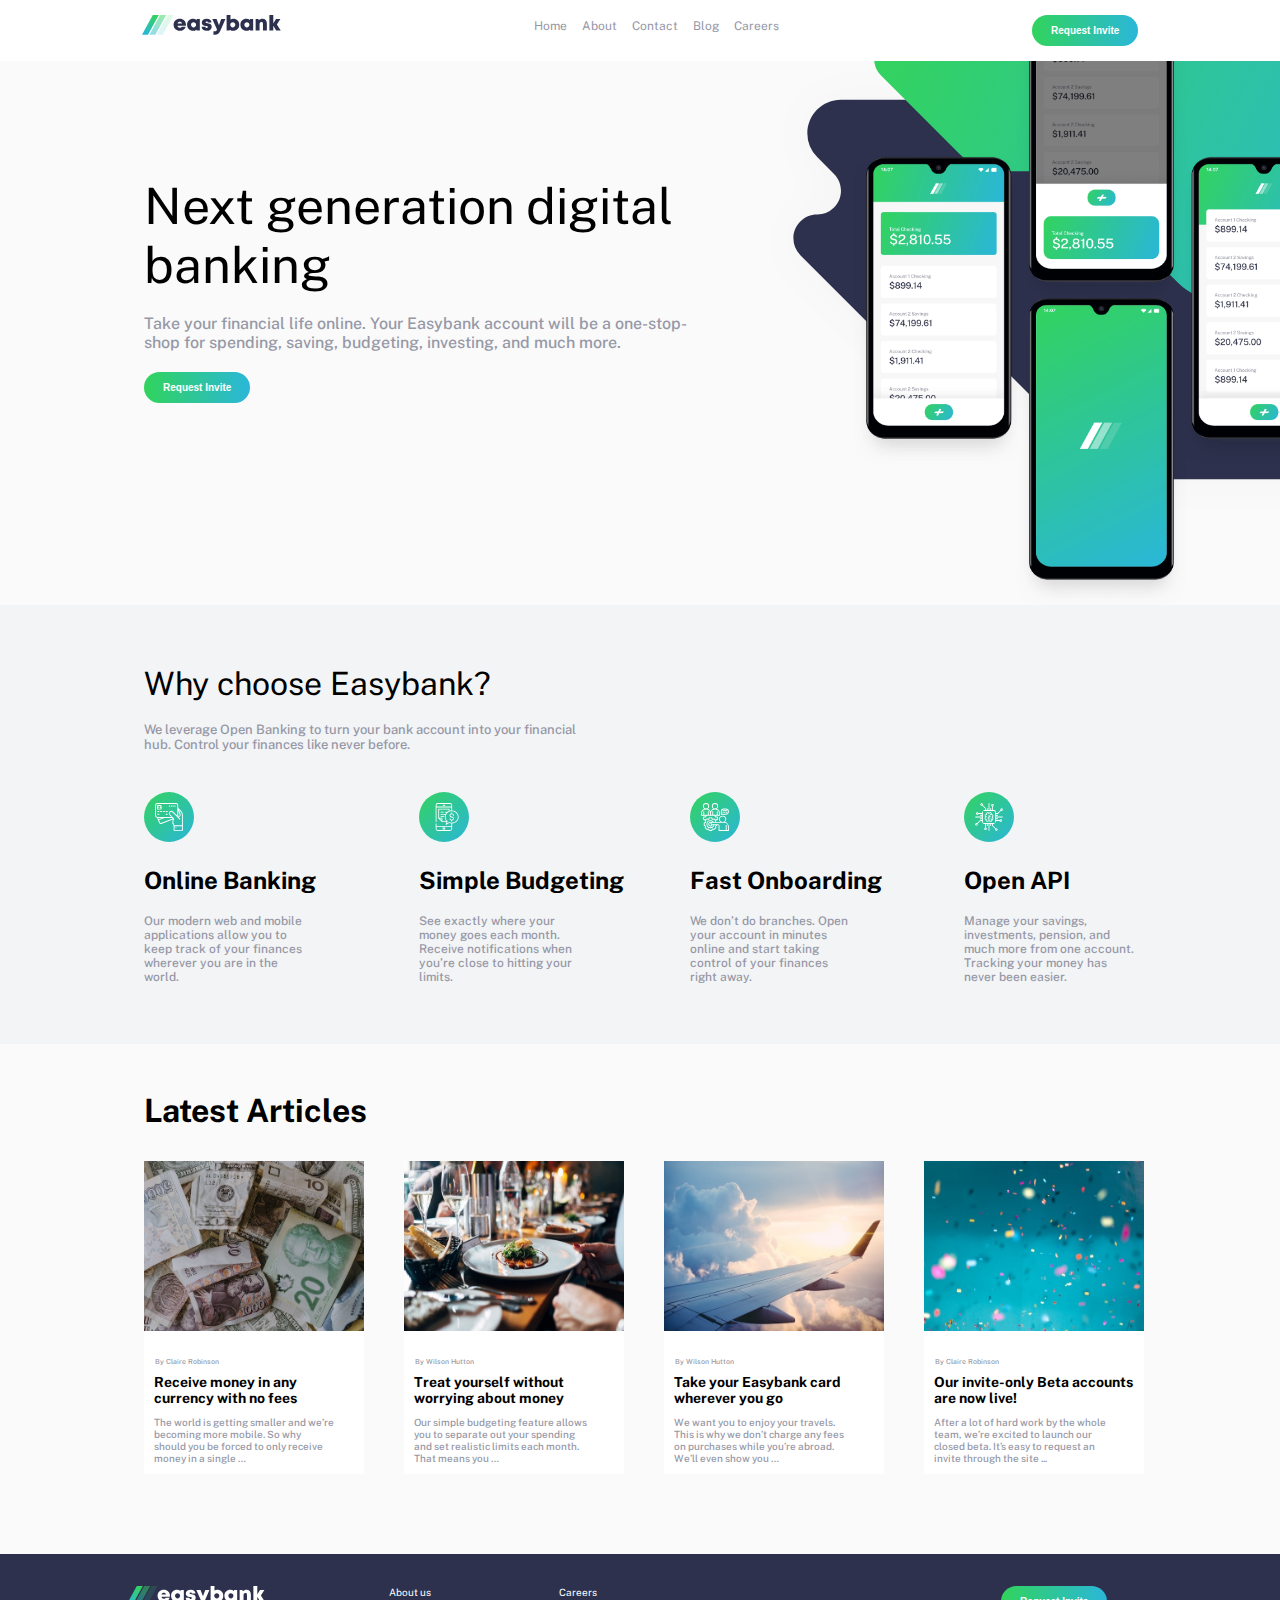
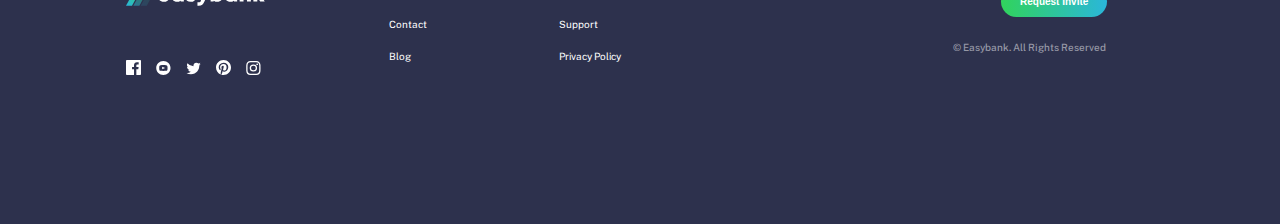
<file: index.html>
<!DOCTYPE html>
<html lang="en">
<head>
  <meta charset="UTF-8">
  <meta name="viewport" content="width=device-width, initial-scale=1.0"> <!-- displays site properly based on user's device -->

  <link rel="icon" type="image/png" sizes="32x32" href="./images/favicon-32x32.png">
  <link rel="preconnect" href="https://fonts.googleapis.com">
<link rel="preconnect" href="https://fonts.gstatic.com" crossorigin>
<link href="https://fonts.googleapis.com/css2?family=Public+Sans:ital,wght@0,100..900;1,100..900&display=swap" rel="stylesheet">

  <link rel="stylesheet" href="styles.css">
  <script src="./script.js"></script>
  
  <title>Easybank landing page</title>
</head>
<body>
  <div class="container">
    <!-- Nav bar -->
    <div class="navbar">
      <div class="logo-img">
        <img src="./images/logo.svg" alt="">
      </div>
      <div class="navigation">
      <ul class="nav-menu">
        <button class="toggle_close" onclick=hideSidebar()><img src="./images/icon-close.svg" alt=""></button>
        <li><a href="#home" class="navlink">Home</a></li>
        <li><a href="#about" class="navlink">About</a></li>
        <li><a href="#contact" class="navlink">Contact</a></li>
        <li><a href="#blog" class="navlink">Blog</a></li>
        <li><a href="#careers" class="navlink">Careers</a></li>
      </ul>
    </div>

      <div class="header-button">
        <button class="header-btn sbtn"> Request Invite</button>
        <button class="drop-down_toggle" onclick=showSidebar()><img src="./images/icon-hamburger.svg" alt=""></button>
      </div>
    </div>

    <!-- First section -->

    <div class="first_section">
      <div class="first_lh">
        <h1> Next generation digital banking</h1>
        <p>Take your financial life online. Your Easybank account will be a one-stop-shop 
          for spending, saving, budgeting, investing, and much more.</p>

          <div class="first_button">
            <button class="first_btn sbtn"> Request Invite</button>
          </div>
      </div>

      <div class="first_rh">
        <div class="phones_logo">
          <img src="./images/image-mockups.png" alt="">
        </div>
        </div>
        </div>
      </div>
    </div>

    <!-- second section -->

    <div class="second_section">
      <div class="second_lh">
        <h1> Why choose Easybank?</h1>
        <p> We leverage Open Banking to turn your bank account into your financial hub. Control 
          your finances like never before.</p>
      </div>

      <div class="card-container">
        <div class="card_one card">
          <div class="card_img">
            <img src="./images/icon-online.svg" alt="">
          </div>
          <h2> Online Banking</h2>
          <p> Our modern web and mobile applications allow you to keep track of your finances 
              wherever you are in the world.</p>
        </div>

        <div class="card_two card">
          <div class="card_img">
            <img src="./images/icon-budgeting.svg" alt="">
          </div>
          <h2>  Simple Budgeting</h2>
          <p> See exactly where your money goes each month. Receive notifications when you’re 
            close to hitting your limits.
          </p>
        </div>

        <div class="card_three card">
          <div class="card_img">
            <img src="./images/icon-onboarding.svg" alt="">
          </div>
          <h2>Fast Onboarding</h2>
          <p>  We don’t do branches. Open your account in minutes online and start taking control 
            of your finances right away.</p>
        </div>

        <div class="card_four card">
          <div class="card_img">
            <img src="./images/icon-api.svg" alt="">
          </div>
          <h2> Open API</h2>
          <p>  Manage your savings, investments, pension, and much more from one account. Tracking 
            your money has never been easier.
          </p>
        </div>
      </div>
    </div>

    <!-- Third section -->

    <div class="third_sec">
    <div class="third_section">
      <div class="latest">
        <h1>Latest Articles</h1>
      </div>
      <div class="box_container">
      <div class="container_card">
        <div class="img-one">
          <img src="./images/image-currency.jpg" alt="">
        </div>
        <div class="name">
          <p>By Claire Robinson</p>
        </div>
        <div class="comment">
          <h2> Receive money in any currency with no fees</h2>
          <p> The world is getting smaller and we’re becoming more mobile. So why should you be 
            forced to only receive money in a single …</p>
        </div>
      </div>

      <div class="container_card">
        <div class="img-one">
          <img src="./images/image-restaurant.jpg" alt="">
        </div>
        <div class="name">
          <p>By Wilson Hutton</p>
        </div>
        <div class="comment">
          <h2> Treat yourself without worrying about money</h2>
          <p> Our simple budgeting feature allows you to separate out your spending and set 
            realistic limits each month. That means you …</p>
        </div>
      </div>

      <div class="container_card">
        <div class="img-one">
          <img src="./images/image-plane.jpg" alt="">
        </div>
        <div class="name">
          <p>By Wilson Hutton</p>
        </div>
        <div class="comment">
          <h2>Take your Easybank card wherever you go</h2>
          <p> We want you to enjoy your travels. This is why we don’t charge any fees on purchases 
            while you’re abroad. We’ll even show you …</p>
        </div>
      </div>

      <div class="container_card">
        <div class="img-one">
          <img src="./images/image-confetti.jpg" alt="">
        </div>
        <div class="name">
          <p>By Claire Robinson</p>
        </div>
        <div class="comment">
          <h2>  Our invite-only Beta accounts are now live!</h2>
          <p>  After a lot of hard work by the whole team, we’re excited to launch our closed beta. 
            It’s easy to request an invite through the site ...
          </p>
        </div>
      </div>
     </div>
    </div>
  </div>

  <!-- Footer -->

    <div class="footer">
      <div class="f_one grid">
        <div class="logo_down">
          <img src="./images/easybank_logo_alt.svg" alt="logo">
        </div>
        <div class="social_logo">
        <div class="facebook_logo">
          <img src="./images/icon-facebook.svg" alt="facebook_logo">
        </div>
        <div class="youtube_logo">
          <img src="./images/icon-youtube.svg" alt="youtube_logo">
        </div>
        <div class="twitter_logo">
          <img src="./images/icon-twitter.svg" alt="twitter_logo">
        </div>
        <div class="pinterest_logo">
          <img src="./images/icon-pinterest.svg" alt="pinterest_logo">
        </div>
        <div class="instagram_logo">
          <img src="./images/icon-instagram.svg" alt="instagram_logo">
        </div>
        </div>
      </div>

      <div class="f_two grid">
        <div class="first_list list">
          <ul>
            <li>About us</li>
            <li>Contact</li>
            <li> Blog</li>
          </ul>
        </div>

        <div class="second_list list">
          <ul>
            <li>Careers</li>
            <li>Support</li>
            <li>Privacy Policy</li>
          </ul>
        </div>
      </div>

      <div class="f_three grid">
        <div class="f_btn">
          <button class="sbtn">Request Invite</button>
        </div>
        <div class="f_rights">
          <p> © Easybank. All Rights Reserved</p>
        </div>
      </div>
    </div>
  </div>
</body>
</html>
</file>
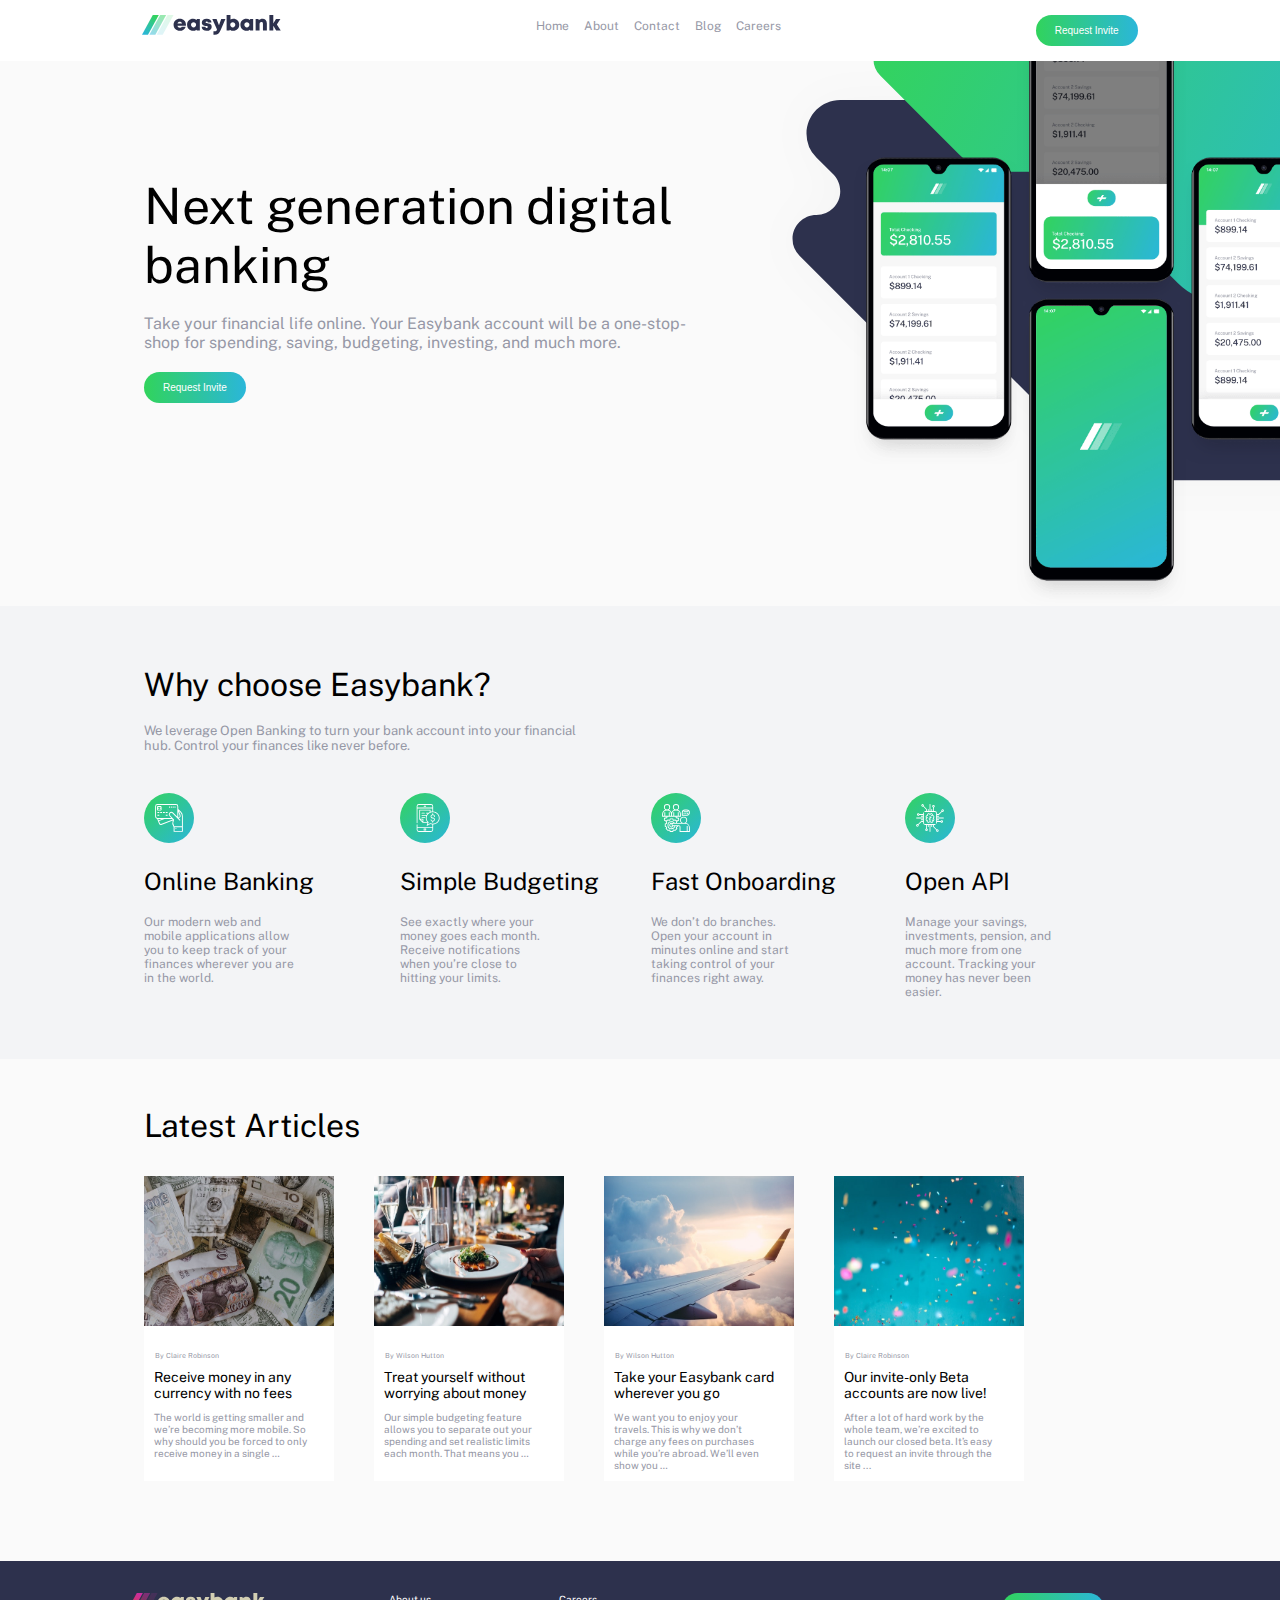
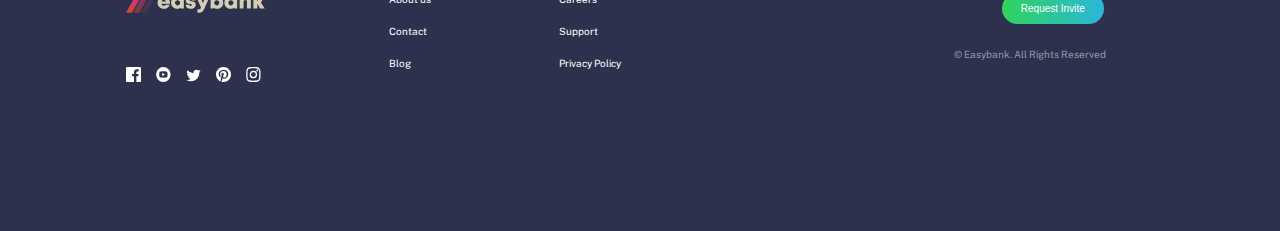
<file: easybank-landing-page-master/index.html>
<!DOCTYPE html>
<html lang="en">
<head>
  <meta charset="UTF-8">
  <meta name="viewport" content="width=device-width, initial-scale=1.0"> <!-- displays site properly based on user's device -->

  <link rel="icon" type="image/png" sizes="32x32" href="./images/favicon-32x32.png">
  <link rel="preconnect" href="https://fonts.googleapis.com">
<link rel="preconnect" href="https://fonts.gstatic.com" crossorigin>
<link href="https://fonts.googleapis.com/css2?family=Public+Sans:ital,wght@0,100..900;1,100..900&display=swap" rel="stylesheet">

  <link rel="stylesheet" href="styles.css">
  <script src="./script.js"></script>
  
  <title>Easybank landing page</title>
</head>
<body>
  <div class="container">
    <div class="navbar">
      <div class="logo-img">
        <img src="./images/logo.svg" alt="">
      </div>
      <div class="navigation">
      <ul class="nav-menu">
        <button class="toggle_close" onclick=hideSidebar()><img src="./images/icon-close.svg" alt=""></button>
        <li><a href="#home" class="navlink">Home</a></li>
        <li><a href="#about" class="navlink">About</a></li>
        <li><a href="#contact" class="navlink">Contact</a></li>
        <li><a href="#blog" class="navlink">Blog</a></li>
        <li><a href="#careers" class="navlink">Careers</a></li>
      </ul>
    </div>

      <div class="header-button">
        <button class="header-btn sbtn"> Request Invite</button>
        <button class="drop-down_toggle" onclick=showSidebar()><img src="./images/icon-hamburger.svg" alt=""></button>
      </div>
    </div>

    <div class="first_section">
      <div class="first_lh">
        <h1> Next generation digital banking</h1>
        <p>Take your financial life online. Your Easybank account will be a one-stop-shop 
          for spending, saving, budgeting, investing, and much more.</p>

          <div class="first_button">
            <button class="first_btn sbtn"> Request Invite</button>
          </div>
      </div>

      <div class="first_rh">
        <div class="phones_logo">
          <img src="./images/image-mockups.png" alt="">
        </div>
        </div>
        </div>
      </div>
    </div>

    <div class="second_section">
      <div class="second_lh">
        <h1> Why choose Easybank?</h1>
        <p> We leverage Open Banking to turn your bank account into your financial hub. Control 
          your finances like never before.</p>
      </div>

      <div class="card-container">
        <div class="card_one card">
          <div class="card_img">
            <img src="./images/icon-online.svg" alt="">
          </div>
          <h2> Online Banking</h2>
          <p> Our modern web and mobile applications allow you to keep track of your finances 
  wherever you are in the world.</p>
        </div>

        <div class="card_two card">
          <div class="card_img">
            <img src="./images/icon-budgeting.svg" alt="">
          </div>
          <h2>  Simple Budgeting</h2>
          <p> See exactly where your money goes each month. Receive notifications when you’re 
            close to hitting your limits.
          </p>
        </div>

        <div class="card_three card">
          <div class="card_img">
            <img src="./images/icon-onboarding.svg" alt="">
          </div>
          <h2>Fast Onboarding</h2>
          <p>  We don’t do branches. Open your account in minutes online and start taking control 
            of your finances right away.</p>
        </div>

        <div class="card_four card">
          <div class="card_img">
            <img src="./images/icon-api.svg" alt="">
          </div>
          <h2> Open API</h2>
          <p>  Manage your savings, investments, pension, and much more from one account. Tracking 
            your money has never been easier.
          </p>
        </div>
      </div>
    </div>

    <div class="third_sec">
    <div class="third_section">
      <div class="latest">
        <h1>Latest Articles</h1>
      </div>
      <div class="box_container">
      <div class="container_card">
        <div class="img-one">
          <img src="./images/image-currency.jpg" alt="">
        </div>
        <div class="name">
          <p>By Claire Robinson</p>
        </div>
        <div class="comment">
          <h2> Receive money in any currency with no fees</h2>
          <p> The world is getting smaller and we’re becoming more mobile. So why should you be 
            forced to only receive money in a single …</p>
        </div>
      </div>

      <div class="container_card">
        <div class="img-one">
          <img src="./images/image-restaurant.jpg" alt="">
        </div>
        <div class="name">
          <p>By Wilson Hutton</p>
        </div>
        <div class="comment">
          <h2> Treat yourself without worrying about money</h2>
          <p> Our simple budgeting feature allows you to separate out your spending and set 
            realistic limits each month. That means you …</p>
        </div>
      </div>

      <div class="container_card">
        <div class="img-one">
          <img src="./images/image-plane.jpg" alt="">
        </div>
        <div class="name">
          <p>By Wilson Hutton</p>
        </div>
        <div class="comment">
          <h2>Take your Easybank card wherever you go</h2>
          <p> We want you to enjoy your travels. This is why we don’t charge any fees on purchases 
            while you’re abroad. We’ll even show you …</p>
        </div>
      </div>

      <div class="container_card">
        <div class="img-one">
          <img src="./images/image-confetti.jpg" alt="">
        </div>
        <div class="name">
          <p>By Claire Robinson</p>
        </div>
        <div class="comment">
          <h2>  Our invite-only Beta accounts are now live!</h2>
          <p>  After a lot of hard work by the whole team, we’re excited to launch our closed beta. 
            It’s easy to request an invite through the site ...
          </p>
        </div>
      </div>
     </div>
    </div>
  </div>

    <div class="footer">
      <div class="f_one grid">
        <div class="logo_down">
          <img src="./images/logo.svg" alt="logo">
        </div>
        <div class="social_logo">
        <div class="facebook_logo">
          <img src="./images/icon-facebook.svg" alt="facebook_logo">
        </div>
        <div class="youtube_logo">
          <img src="./images/icon-youtube.svg" alt="youtube_logo">
        </div>
        <div class="twitter_logo">
          <img src="./images/icon-twitter.svg" alt="twitter_logo">
        </div>
        <div class="pinterest_logo">
          <img src="./images/icon-pinterest.svg" alt="pinterest_logo">
        </div>
        <div class="instagram_logo">
          <img src="./images/icon-instagram.svg" alt="instagram_logo">
        </div>
        </div>
      </div>

      <div class="f_two grid">
        <div class="first_list list">
          <ul>
            <li>About us</li>
            <li>Contact</li>
            <li> Blog</li>
          </ul>
        </div>

        <div class="second_list list">
          <ul>
            <li>Careers</li>
            <li>Support</li>
            <li>Privacy Policy</li>
          </ul>
        </div>
      </div>

      <div class="f_three grid">
        <div class="f_btn">
          <button class="sbtn">Request Invite</button>
        </div>
        <div class="f_rights">
          <p> © Easybank. All Rights Reserved</p>
        </div>
      </div>
    </div>
  </div>
</body>
</html>
</file>
<file: styles.css>
*{
    margin: 0;
    padding: 0;
    box-sizing: border-box;
}

/* Reuseable styles */
p{
   color: hsl(233, 8%, 62%);
   font-weight: 500;
}

h1, h2{
    font-weight: 700;
}

ul{
    list-style: none;
}

/* The body section */

body{
    font-family: "Public Sans", sans-serif;
    overflow-x: hidden;
}

/* Navbar section */

.navbar{
    display: flex;
    justify-content: space-around;
    background-color: hsl(0, 0%, 100%);
    padding: 15px;
    position: fixed;
    z-index: 2;
    width: 100%;
}

.navbar ul{
    list-style: none;
    display: flex;
    gap: 15px;
}

.navbar ul li a{
    text-decoration: none;
    font-size: 12px;
    color: hsl(233, 8%, 62%);
}

.navlink{
    position: relative;
    transition: color .4s;
}

.navlink::after{
    content: "";
    width: 0;
    height: 2px;
    background-color: green;
    position: absolute;
    left: 0;
    bottom: -.5rem;
    transition: width .3s;
}

.navlink:hover{
    color: green;
}

.navlink:hover::after{
    width: 100%;
}

.drop-down_toggle{
    display: none;
    outline: none;
    border: none;
    background: transparent;
    cursor: pointer;
}

.toggle_close{
    display: none;
    outline: none;
    border: none;
    background: transparent;
    cursor: pointer;
}


.sbtn{
    border: none;
    padding: 10px 19px 10px 19px;
    border-radius: 22px;
    font-size: 10px;
    background: linear-gradient(to right, hsl(136, 65%, 51%), hsl(192, 70%, 51%));
    color: white;
    font-weight: 700;
}

.sbtn:hover{
    cursor: pointer;
    background: linear-gradient(to right, hsl(136, 65%, 70%), hsl(192, 70%, 70%));
}

/* The first section */

.first_section{
    display: flex;
    background: hsl(0, 0%, 98%);
    /* overflow-x: hidden; */
    
}

.first_lh{
    display: flex;
    flex-direction: column;
    position: relative;
    left: 9rem;
    top: 11rem;
    gap: 20px;
}

.first_lh h1{
    width: 80%;
    font-size: 50px;
    font-weight: 400;
}

.first_lh p{
    width:77%;
}

.first_rh .phones_logo{
    background: url('./images/bg-intro-desktop.svg');
    background-repeat: no-repeat;
    background-size: cover;
    background-position-x: 20px;
    background-position-y: -80px;
    display: flex;
    justify-content: center;
    align-items: center;

}
.first_rh .phones_logo img{
    width: 90%;
    transform: translate(140x, -50px);
    position: relative;
    right: -6rem;
}

/* The second section */

.second_section{
    background-color: hsl(220, 16%, 96%);
}

.second_lh{
    display: flex;
    flex-direction: column;
    position: relative;
    left: 9rem;
    gap: 20px;
}


.second_lh h1{
    margin-top: 60px;
    font-weight: 400;
}

.second_lh p{
    width: 35%;
    font-size: 13px;
}

.card-container{
    display: flex;
    position: relative;
    left: 9rem;
    margin-right: 10rem;
    margin-top: 40px;
}

.card_img img{
    width: 50px;
}

.card{
    display: flex;
    flex-direction: column;
    gap: 20px;
    
}

.card p{
    font-size: 12px;
    width: 58.6%;
    margin-bottom: 60px;
}

/* The third section */

.third_sec{
    background: hsl(0, 0%, 98%);
}

.third_section{
    display: flex;
    flex-direction: column;
    position: relative;
    left: 9rem;
    background: hsl(0, 0%, 98%);
}

.img-one img{
    max-width: 100%;
    width: 220px;
    height: 170px;
}

.name p{
    font-size: 7px;
    position: relative;
    top: 0.7rem;
    left: 0.7rem;
    margin-top: 10px;
    margin-bottom: 10px;
}

.comment{
    display: flex;
    flex-direction: column;
    gap: 10px;
    padding: 10px;
}

.comment h2{
    font-size: 14px;
}

.comment p{
    width: 90%;
    font-size: 10px;
}

.box_container{
    display: flex;
    gap: 40px;
    max-width: 100%;
}

.container_card{
    background: white;
    width: 220px;
    max-width: 100%;
    margin-bottom: 5rem;
}

.latest h1{
    margin-top: 3rem;
    margin-bottom: 2rem;
}

/* The footer */

.footer{
    background: hsl(233, 26%, 24%);
    height: 30vh;
    overflow-y: hidden;
    display: flex;
    justify-content: space-around;
}

.grid{
    position: relative;
    top: 2rem;
}

.f_one{
    display: flex;
    flex-direction: column;
    gap: 50px;
}

.social_logo{
    display: flex;
    gap: 15px;
}

.social_logo img{
    width: 15px;
}

.f_two{
    display: flex;
    position: relative;
    right: 8rem;
    gap: 8rem;
    color: white;
    font-size: 10px;
}

.list ul{
    display: flex;
    flex-direction: column;
    gap: 20px;
}

.f_three{
    display: flex;
    flex-direction: column;
    gap: 1.5rem;
}

.f_rights p{
    position: relative;
    right: 3rem;
    font-size: 10px;
    color:hsl(233, 8%, 62%);
} 


/* Responsiveness */

/* for screen size max of 1029.33px */
@media only screen and (max-width:1029.33px){
    body{
        font-family: "Public Sans", sans-serif;
        overflow-x: hidden;
    }

    .navigation{
        position: fixed;
        top: 100px;
        display: flex;
        flex-direction: column;
        align-items: center;
        justify-content: center;
        background: white;
        width: 80%;
        padding: 40px;
        border-radius: 10px;
        text-align: center;
        display: none;
        transition: all .5s ease-in-out;
    }

    .nav-menu{
        display: flex;
        flex-direction: column;
    }

    .navigation li a{
        margin: 0;
        transition: color .4s;
    }

    .navigation li a::after{
        bottom: -20px;
    }

    .header-button .sbtn{
        display: none;
    }

    .navbar .logo-img img{
        position: relative;
        right: 2rem;
    }

    .drop-down_toggle{
        display: block;
        position: relative;
        left: 8rem;
        top: 0rem;
    }

    .toggle_close{
        display: block;
        position: absolute;
        top: 1rem;
        right: 2rem;
        width: 2px;

    }

    .show-menu{
        right: 0;
    }
    
    .first_section{
        display: flex;
        flex-direction: column-reverse;
        background: hsl(0, 0%, 98%);
        
    }

    .first_rh .phones_logo{
        background: url('./images/bg-intro-mobile.svg');
        background-repeat: no-repeat;
        background-size: cover;
        /* background-position-x: 10px; */
        background-position-y: -80px;
        display: flex;
        justify-content: center;
        align-items: center;
    
    }
    .first_rh .phones_logo img{
        width: 90%;
        transform: translate(140x, -50px);
        position: relative;
        right: 1rem;
        top: -16rem;
    }

    .first_lh{
        display: flex;
        flex-direction: column;
        align-items: center;
        justify-content: center;
        position: relative;
        top: -11rem;
        left: 0rem;
        gap: 20px;
        text-align: center;
    }
    
    .first_lh h1{
        width: 100%;
        font-size: 50px;
        font-weight: 400;
    }
    
    .first_lh p{
        width:100%;
    }

    .first_button .sbtn{
        display: flex;
        align-items: center;
        justify-content: center;
        padding: 15px 50px 15px 50px;
        position: relative;
        /* right: 1rem; */
    }

    .second_section{
        background-color: hsl(220, 16%, 96%);
        margin-top: -8rem;
    }
    
    .second_lh{
        display: flex;
        flex-direction: column;
        position: relative;
        align-items: center;
        left: 0rem;
        gap: 20px;
        text-align: center;
    }
    
    
    .second_lh h1{
        margin-top: 60px;
        font-weight: 400;
        width: 100%;
        font-size: 3rem;
    }
    
    .second_lh p{
        width: 100%;
        font-size: 15px;
    }

    .card-container{
        display: grid;
        align-items: center;
        justify-content: center;
        position: relative;
        left: 5rem;
        margin-top: 40px;
        text-align: center;
    }

    .card_img img{
        width: 80px;
    }

    .card{
        display: flex;
        align-items: center;
        flex-direction: column;
        gap: 20px;
        
    }

    .card h2{
        font-size: 35px;
    }

    .card p{
        font-size: 20px;
        width: 100%;
        margin-bottom: 60px;
    }

    .third_sec{
        background: hsl(0, 0%, 98%);
        display: flex;
        flex-direction: column;
        align-items: center;
    }
    
    .third_section{
        position: relative;
        left: 0rem;
        align-items: center;
        background: hsl(0, 0%, 98%);
    }

    .name p{
        font-size: 12px;
    }

    .comment p{
        font-size: 15px;
    }

    .comment h1{
        font-size: 15px;
    }

    .img-one img{
        max-width: 100%;
        width: 350px;
        height: 200px;
    }

    .container_card{
        background: white;
        width: 350px;
        margin-bottom: 5rem;
        padding-bottom: 10px;
    }

    .box_container{
        display: flex;
        flex-direction: column;
        align-items: center;
        gap: 2px;
    }

    .footer{
        background: hsl(233, 26%, 24%);
        height: 70vh;
        overflow-y: hidden;
        display: flex;
        flex-direction: column;
        gap: 30px;
        align-items: center;
        justify-content: center;
    }

    .grid{
        position: relative;
        display: grid;
        align-items: center;
        top: 0rem;
    }

    .f_one{
        display: flex;
        flex-direction: column;
        align-items: center;
        gap: 15px;
    }

    .f_two{
        display: grid;
        text-align: center;
        position: relative;
        align-items: center;
        right: 0rem;
        gap: 1rem;
        color: white;
        font-size: 14px;
    }

    .f_three{
        display: flex;
        flex-direction: column;
        gap: 1rem;
        align-items: center;
    }

    .f_rights p{
        position: relative;
        right: 0rem;
        font-size: 14px;
        color:hsl(233, 8%, 62%);
    } 

    .f_btn .sbtn{
        border: none;
        padding: 15px 40px 15px 40px;
        border-radius: 22px;
        font-size: 10px;
        background: linear-gradient(to right, hsl(136, 65%, 51%), hsl(192, 70%, 51%));
        color: white;
    }
}
/* for screen size max of 725px */

    @media only screen and (max-width:725px){
        .first_lh h1{
            width: 80%;
            margin-top: 8rem;
            font-size: 45px;
            font-weight: 400;
        }

        .drop-down_toggle{
            display: block;
            position: relative;
            left: 2.5rem;
            top: 0rem;
        }

        .navbar .logo-img img{
            position: relative;
            right: 4rem;
        }

        .card p{
            font-size: 16px;
    }

    .first_rh .phones_logo{
        background: url('./images/bg-intro-mobile.svg');
        background-repeat: no-repeat;
        background-size: cover;
        background-position-y: -30px;
        display: flex;
        justify-content: center;
        align-items: center;
    
    }
    .first_rh .phones_logo img{
        width: 90%;
        transform: translate(140x, -50px);
        position: relative;
        right: 1rem;
        top: -6rem;
    }

    }

    /* for screen size max of 480px */
    @media only screen and (max-width:480px){
        .drop-down_toggle{
            left: 1rem;
        }

        .navbar .logo-img img{
            position: relative;
            right: 2rem;
        }

        .first_lh h1{
            width: 96%;
        }

        .card h2{
            font-size: 23px;
        }

        .card p{
            font-size: 14px;
            width: 100%;
        }
    }

    /* for screen size max of 350px */
    @media only screen and (max-width:350px){
        .drop-down_toggle{
        right: 16rem;
        }

        .navbar .logo-img img{
            position: relative;
            right: 1rem;
        }

        .first_lh h1{
            width: 100%;
            font-size: 35px;
        }

    }
</file>
<file: easybank-landing-page-master/styles.css>
*{
    margin: 0;
    padding: 0;
    box-sizing: border-box;
}

p{
   color: hsl(233, 8%, 62%);
}

h1, h2{
    font-weight: 400;
}

ul{
    list-style: none;
}

body{
    font-family: "Public Sans", sans-serif;
    overflow-x: hidden;
}

.navbar{
    display: flex;
    justify-content: space-around;
    background-color: hsl(0, 0%, 100%);
    padding: 15px;
    position: fixed;
    z-index: 2;
    width: 100%;
}

.navbar ul{
    list-style: none;
    display: flex;
    gap: 15px;
}

.navbar ul li a{
    text-decoration: none;
    font-size: 12px;
    color: hsl(233, 8%, 62%);
}

.navlink{
    position: relative;
    transition: color .4s;
}

.navlink::after{
    content: "";
    width: 0;
    height: 2px;
    background-color: green;
    position: absolute;
    left: 0;
    bottom: -.5rem;
    transition: width .3s;
}

.navlink:hover{
    color: green;
}

.navlink:hover::after{
    width: 100%;
}

.drop-down_toggle{
    display: none;
    outline: none;
    border: none;
    background: transparent;
    cursor: pointer;
}

.toggle_close{
    display: none;
    outline: none;
    border: none;
    background: transparent;
    cursor: pointer;
}


.sbtn{
    border: none;
    padding: 10px 19px 10px 19px;
    border-radius: 22px;
    font-size: 10px;
    background: linear-gradient(to right, hsl(136, 65%, 51%), hsl(192, 70%, 51%));
    color: white;
}

.sbtn:hover{
    cursor: pointer;
    background: linear-gradient(to right, hsl(136, 65%, 70%), hsl(192, 70%, 70%));
}

.first_section{
    display: flex;
    background: hsl(0, 0%, 98%);
    /* overflow-x: hidden; */
    
}

.first_lh{
    display: flex;
    flex-direction: column;
    position: relative;
    left: 9rem;
    top: 11rem;
    gap: 20px;
}

.first_lh h1{
    width: 80%;
    font-size: 50px;
    font-weight: 400;
}

.first_lh p{
    width:77%;
}

.first_rh .phones_logo{
    background: url('./images/bg-intro-desktop.svg');
    background-repeat: no-repeat;
    background-size: cover;
    background-position-x: 20px;
    background-position-y: -80px;
    display: flex;
    justify-content: center;
    align-items: center;

}
.first_rh .phones_logo img{
    width: 90%;
    transform: translate(140x, -50px);
    position: relative;
    right: -6rem;
}

.second_section{
    background-color: hsl(220, 16%, 96%);
}

.second_lh{
    display: flex;
    flex-direction: column;
    position: relative;
    left: 9rem;
    gap: 20px;
}


.second_lh h1{
    margin-top: 60px;
    font-weight: 400;
}

.second_lh p{
    width: 35%;
    font-size: 13px;
}

.card-container{
    display: flex;
    position: relative;
    left: 9rem;
    margin-right: 15rem;
    margin-top: 40px;
}

.card_img img{
    width: 50px;
}

.card{
    display: flex;
    flex-direction: column;
    gap: 20px;
    
}

.card p{
    font-size: 12px;
    width: 58.6%;
    margin-bottom: 60px;
}

.third_sec{
    background: hsl(0, 0%, 98%);
}

.third_section{
    display: flex;
    flex-direction: column;
    position: relative;
    left: 9rem;
    background: hsl(0, 0%, 98%);
}

.img-one img{
    width: 190px;
    height: 150px;
}

.name p{
    font-size: 7px;
    position: relative;
    top: 0.7rem;
    left: 0.7rem;
    margin-top: 10px;
    margin-bottom: 10px;
}

.comment{
    display: flex;
    flex-direction: column;
    gap: 10px;
    padding: 10px;
}

.comment h2{
    font-size: 14px;
}

.comment p{
    width: 90%;
    font-size: 10px;
}

.box_container{
    display: flex;
    gap: 40px;
}

.container_card{
    background: white;
    width: 190px;
    margin-bottom: 5rem;
}

.latest h1{
    margin-top: 3rem;
    margin-bottom: 2rem;
}

.footer{
    background: hsl(233, 26%, 24%);
    height: 30vh;
    overflow-y: hidden;
    display: flex;
    justify-content: space-around;
    /* margin-top: 3rem; */
}

.grid{
    position: relative;
    top: 2rem;
}

.f_one{
    display: flex;
    flex-direction: column;
    gap: 50px;
}

.logo_down img{
    fill: hsl(0, 0%, 100%);
    filter: invert(100%);
}

.social_logo{
    display: flex;
    gap: 15px;
}

.social_logo img{
    width: 15px;
}

.f_two{
    display: flex;
    position: relative;
    right: 8rem;
    gap: 8rem;
    color: white;
    font-size: 10px;
}

.list ul{
    display: flex;
    flex-direction: column;
    gap: 20px;
}

.f_three{
    display: flex;
    flex-direction: column;
    gap: 1.5rem;
}

.f_rights p{
    position: relative;
    right: 3rem;
    font-size: 10px;
    color:hsl(233, 8%, 62%);
} 



@media only screen and (max-width:1029.33px){
    body{
        font-family: "Public Sans", sans-serif;
        overflow-x: hidden;
    }

    .navigation{
        position: fixed;
        top: 100px;
        display: flex;
        flex-direction: column;
        align-items: center;
        justify-content: center;
        background: white;
        width: 80%;
        padding: 40px;
        border-radius: 10px;
        text-align: center;
        display: none;
        transition: all .5s ease-in-out;
    }

    .nav-menu{
        display: flex;
        flex-direction: column;
    }

    .navigation li a{
        margin: 0;
        transition: color .4s;
    }

    .navigation li a::after{
        bottom: -20px;
    }

    .header-button .sbtn{
        display: none;
    }

    .drop-down_toggle{
        display: block;
        position: relative;
        left: 8rem;
        top: 0rem;
    }

    .toggle_close{
        display: block;
        position: absolute;
        top: 1rem;
        right: 2rem;
        width: 2px;

    }

    .show-menu{
        right: 0;
    }
    
    .first_section{
        display: flex;
        flex-direction: column-reverse;
        background: hsl(0, 0%, 98%);
        
    }

    .first_rh .phones_logo{
        background: url('./images/bg-intro-mobile.svg');
        background-repeat: no-repeat;
        background-size: cover;
        /* background-position-x: 10px; */
        background-position-y: -80px;
        display: flex;
        justify-content: center;
        align-items: center;
    
    }
    .first_rh .phones_logo img{
        width: 90%;
        transform: translate(140x, -50px);
        position: relative;
        right: 1rem;
        top: -16rem;
    }

    .first_lh{
        display: flex;
        flex-direction: column;
        align-items: center;
        justify-content: center;
        position: relative;
        top: -11rem;
        left: 0rem;
        gap: 20px;
        text-align: center;
    }
    
    .first_lh h1{
        width: 50%;
        font-size: 50px;
        font-weight: 400;
    }
    
    .first_lh p{
        width:50%;
    }

    .first_button .sbtn{
        display: flex;
        align-items: center;
        justify-content: center;
        padding: 15px 50px 15px 50px;
        position: relative;
        /* right: 1rem; */
    }

    .second_section{
        background-color: hsl(220, 16%, 96%);
        margin-top: -8rem;
    }
    
    .second_lh{
        display: flex;
        flex-direction: column;
        position: relative;
        align-items: center;
        left: 0rem;
        gap: 20px;
        text-align: center;
    }
    
    
    .second_lh h1{
        margin-top: 60px;
        font-weight: 400;
        width: 50%;
        font-size: 3rem;
    }
    
    .second_lh p{
        width: 40%;
        font-size: 15px;
    }

    .card-container{
        display: grid;
        align-items: center;
        justify-content: center;
        position: relative;
        left: 7rem;
        /* margin-right: 15rem; */
        margin-top: 40px;
        text-align: center;
    }

    .card{
        display: flex;
        align-items: center;
        flex-direction: column;
        gap: 20px;
        
    }

    .card p{
        font-size: 12px;
        width: 40%;
        margin-bottom: 60px;
    }

    .third_sec{
        background: hsl(0, 0%, 98%);
        display: grid;
        align-items: center;
    }
    
    .third_section{
        /* display: grid; */
        position: relative;
        left: 0rem;
        align-items: center;
        background: hsl(0, 0%, 98%);
    }

    .box_container{
        display: grid;
        align-items: center;
        gap: 40px;
    }

    .footer{
        background: hsl(233, 26%, 24%);
        height: 100vh;
        overflow-y: hidden;
        display: grid;
        align-items: center;
        justify-content: center;
        /* margin-top: 3rem; */
    }

    .grid{
        position: relative;
        display: grid;
        align-items: center;
        top: 0rem;
    }

    .f_one{
        display: flex;
        flex-direction: column;
        align-items: center;
        gap: 15px;
    }

    .f_two{
        display: grid;
        text-align: center;
        position: relative;
        align-items: center;
        right: 0rem;
        gap: 1rem;
        color: white;
        font-size: 14px;
    }

    .f_three{
        display: flex;
        flex-direction: column;
        gap: 1.5rem;
        align-items: center;
    }

    .f_rights p{
        position: relative;
        right: 0rem;
        font-size: 14px;
        color:hsl(233, 8%, 62%);
    } 

    .f_btn .sbtn{
        border: none;
        padding: 15px 40px 15px 40px;
        border-radius: 22px;
        font-size: 10px;
        background: linear-gradient(to right, hsl(136, 65%, 51%), hsl(192, 70%, 51%));
        color: white;
    }
}

    @media only screen and (max-width:725px){
        .first_lh h1{
            width: 70%;
            margin-top: 4rem;
            font-size: 50px;
            font-weight: 400;
        }

        .drop-down_toggle{
            display: block;
            position: relative;
            left: 4rem;
            top: 0rem;
        }

        .card p{
            font-size: 12px;
            width: 80%;
            margin-bottom: 60px;

    }

    }
</file>
